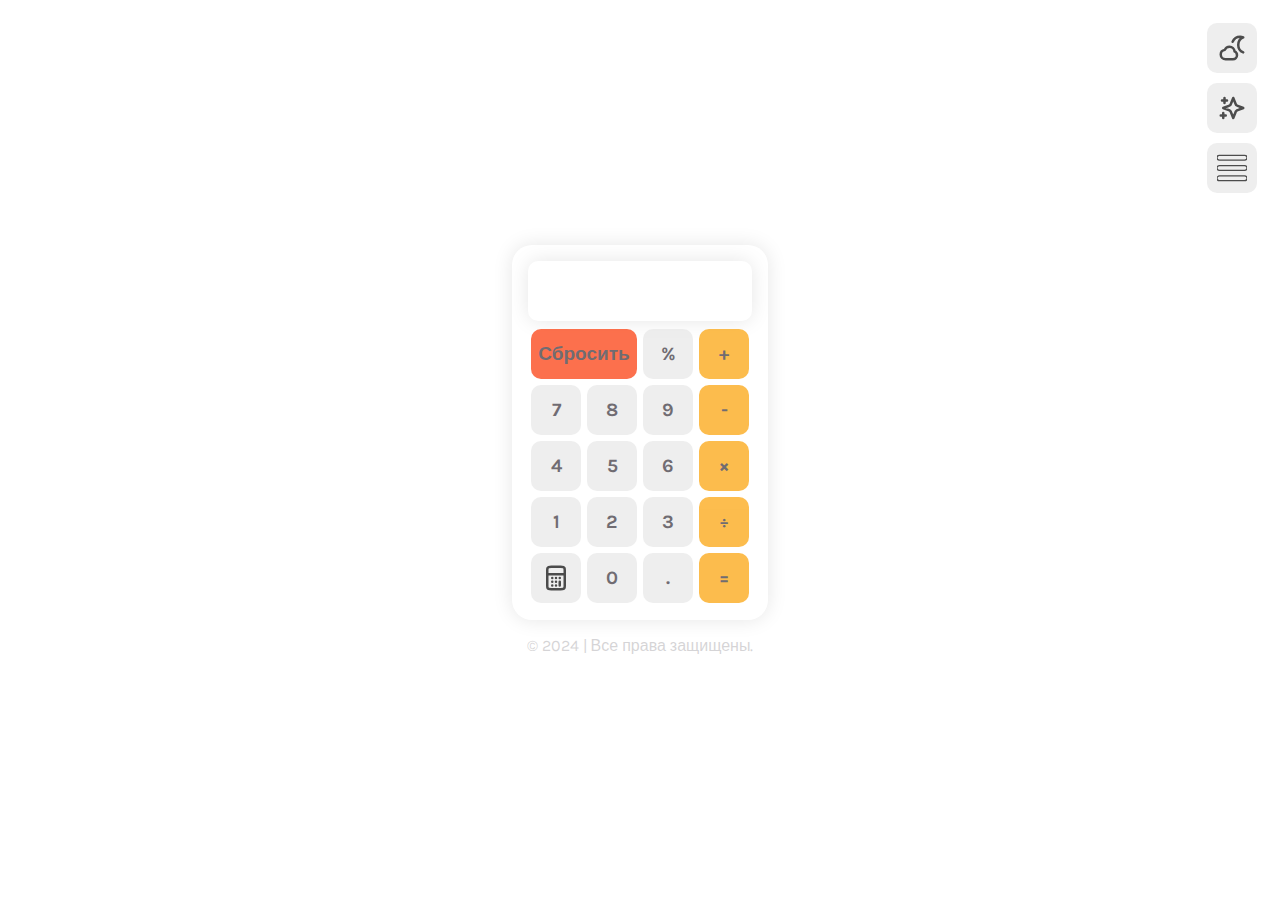
<file: index.html>
<!DOCTYPE html>
<html lang="en">
<head>
    <meta charset="UTF-8">
    <meta name="viewport" content="width=device-width, initial-scale=1.0">
    <title>Calculator</title>
    <link rel="stylesheet" href="css/styles.css" id="theme-link">
</head>
<body>
    <button class="btn-other btn-menu" id="btn-menu">
        <svg class="svg-icon" version="1.1" id="Capa_1" xmlns="http://www.w3.org/2000/svg" xmlns:xlink="http://www.w3.org/1999/xlink" 
            width="800px" height="800px" viewBox="0 0 24.75 24.75" xml:space="preserve"
            >
        <g>
            <path d="M0,3.875c0-1.104,0.896-2,2-2h20.75c1.104,0,2,0.896,2,2s-0.896,2-2,2H2C0.896,5.875,0,4.979,0,3.875z M22.75,10.375H2
                c-1.104,0-2,0.896-2,2c0,1.104,0.896,2,2,2h20.75c1.104,0,2-0.896,2-2C24.75,11.271,23.855,10.375,22.75,10.375z M22.75,18.875H2
                c-1.104,0-2,0.896-2,2s0.896,2,2,2h20.75c1.104,0,2-0.896,2-2S23.855,18.875,22.75,18.875z"/>
        </g>
        </svg>
    </button>
    <div class="history" id="history" style="display: none;">
        <div class="history-header">
            <a class="hist-btn hist-btn-clear">Очистить</a>
            <a class="hist-btn hist-btn-close">Закрыть</a>
        </div>
        <div class="history-items" id="history-items"></div>
    </div>
    <button id="theme-toggle" class="btn-other">
        <svg class="svg-icon" width="800px" height="800px" viewBox="0 0 24 24" xmlns="http://www.w3.org/2000/svg">
            <path d="M21 15.5018C18.651 14.5223 17 12.2039 17 9.5C17 6.79774 18.6534 4.48062 21 3.5C20.2304 3.17906 19.3859 3 18.5 3C15.7977 3 13.4806 4.64899 12.5 6.9956M6.9 21C4.74609 21 3 19.2889 3 17.1781C3 15.4286 4.3 13.8125 6.25 13.5C6.86168 12.0617 8.30934 11 9.9978 11C12.1607 11 13.9285 12.6589 14.05 14.75C15.1978 15.2463 16 16.4645 16 17.7835C16 19.5599 14.5449 21 12.75 21L6.9 21Z" stroke-width="2" stroke-linecap="round" stroke-linejoin="round"/>
        </svg>
    </button>
    <button class="btn-other btn-git" onclick="window.location.href='https://github.com/AppLe1101?tab=repositories'">
        <svg class="svg-icon" width="800px" height="800px" viewBox="0 0 24 24" xmlns="http://www.w3.org/2000/svg">
            <path d="M5 16V20M6 4V8M7 18H3M8 6H4M13 4L14.7528 8.44437C14.9407 8.92083 15.0347 9.15906 15.1786 9.35994C15.3061 9.538 15.462 9.69391 15.6401 9.82143C15.8409 9.9653 16.0792 10.0593 16.5556 10.2472L21 12L16.5556 13.7528C16.0792 13.9407 15.8409 14.0347 15.6401 14.1786C15.462 14.3061 15.3061 14.462 15.1786 14.6401C15.0347 14.8409 14.9407 15.0792 14.7528 15.5556L13 20L11.2472 15.5556C11.0593 15.0792 10.9653 14.8409 10.8214 14.6401C10.6939 14.462 10.538 14.3061 10.3599 14.1786C10.1591 14.0347 9.92083 13.9407 9.44437 13.7528L5 12L9.44437 10.2472C9.92083 10.0593 10.1591 9.9653 10.3599 9.82143C10.538 9.69391 10.6939 9.538 10.8214 9.35994C10.9653 9.15906 11.0593 8.92083 11.2472 8.44437L13 4Z" stroke-width="2" stroke-linecap="round" stroke-linejoin="round"/>
        </svg>
    </button>
    <form class="calc">
        <input type="text" class="result_field" readonly>
        <div class="calc_body">
            <div class="calc_advanced" id="btn_adv" style="display: none;">
                <button class="btn btn-add btn-operator">(</button>
                <button class="btn btn-add btn-operator">)</button>
                <button class="btn btn-add btn-operator">^</button>
                <button class="btn btn-add btn-operator">√</button>
            </div>
            <div class="calc_num">
                <button class="btn btn-reset">Сбросить</button>
                <button class="btn btn-add">%</button>

                <button class="btn btn-add" >7</button>
                <button class="btn btn-add">8</button>
                <button class="btn btn-add">9</button>

                <button class="btn btn-add">4</button>
                <button class="btn btn-add">5</button>
                <button class="btn btn-add">6</button>

                <button class="btn btn-add">1</button>
                <button class="btn btn-add">2</button>
                <button class="btn btn-add">3</button>

                <button class="btn btn-mode-toggle">
                    <svg class="svg-icon" viewBox="0 0 24 24" xmlns="http://www.w3.org/2000/svg"><g id="SVGRepo_bgCarrier" stroke-width="0"></g><g id="SVGRepo_tracerCarrier" stroke-linecap="round" stroke-linejoin="round"></g><g id="SVGRepo_iconCarrier"> <path d="M5 9H19M15 18V15M9 18H9.01M12 18H12.01M12 15H12.01M9 15H9.01M15 12H15.01M12 12H12.01M9 12H9.01M8.2 21H15.8C16.9201 21 17.4802 21 17.908 20.782C18.2843 20.5903 18.5903 20.2843 18.782 19.908C19 19.4802 19 18.9201 19 17.8V6.2C19 5.0799 19 4.51984 18.782 4.09202C18.5903 3.71569 18.2843 3.40973 17.908 3.21799C17.4802 3 16.9201 3 15.8 3H8.2C7.0799 3 6.51984 3 6.09202 3.21799C5.71569 3.40973 5.40973 3.71569 5.21799 4.09202C5 4.51984 5 5.07989 5 6.2V17.8C5 18.9201 5 19.4802 5.21799 19.908C5.40973 20.2843 5.71569 20.5903 6.09202 20.782C6.51984 21 7.07989 21 8.2 21Z" stroke-width="2" stroke-linecap="round" stroke-linejoin="round"></path> </g></svg>
                </button>
                <button class="btn btn-add btn-zero">0</button>
                <button class="btn btn-add">.</button> 
            </div>
            <div class="calc_operators">
                <button class="btn btn-add btn-operator" >+</button>
                <button class="btn btn-add btn-operator">-</button>
                <button class="btn btn-add btn-operator">×</button>
                <button class="btn btn-add btn-operator">÷</button>
                <button class="btn btn-eq btn-operator">=</button>
            </div>
            
        </div>  
    </form>
    <footer class="footer"><p>&copy; 2024 | Все права защищены.</p></footer>
    <script src="script.js"></script>
</body>
</html>
</file>
<file: css/styles.css>
@import url('https://fonts.googleapis.com/css2?family=Karla:ital,wght@0,200..800;1,200..800&display=swap');
body{
    height: 100vh;
    display: flex;
    flex-direction: column;
    justify-content: center;
    align-items: center;
    transition: 0.7s all;
}
*{
    box-sizing: border-box;  
    color: #342E37; 
    overflow: hidden;

    font-family: "Karla", sans-serif;
}
.result_field{
    display: block;
    position: relative;
    width: 100%;
    height: 60px;
    text-align: right;
    font-size: 35px;
    border-radius: 10px;
    border: none;
    margin-bottom: 5px;
    box-shadow: 0 0 20px rgba(0, 0, 0, 0.1);
    transition: 0.7s all;
}
.result_field.open-bracket::after{
    content: ')';
    position: absolute;
    right: 10px;
    top: 50%;
    transform: translateY(-50%);
    font-weight: bold;
    color: rgba(0, 0, 0, 0.3);
    pointer-events: none;
}
.calc{
    display: flex;
    flex-wrap: wrap;
    background-color: #fff;
    width: 256px;
    height: 375px;
    padding: 16px;
    border-radius: 20px;
    margin: 0 auto;
    box-shadow: 0 0 20px rgba(0, 0, 0, 0.1);
    transition: 0.7s all;
}
.btn{
    margin: 3px;
    width: 50px;
    height: 50px;
    font-size: 19px;
    transition: 0.7s all;
    opacity: 0.7;
    font-weight: 700;
    background-color: #e7e7e7;
    border: none;
    border-radius: 10px;
}
.btn-other{
    margin: 3px;
    width: 50px;
    height: 50px;
    font-size: 16px;
    transition: 0.7s all;
    opacity: 0.7;
    font-weight: 700;
    background-color: #e7e7e7;
    border: none;
    border-radius: 10px;
    z-index: 1000;
}
.small-btn{
    margin: 3px;
    width: 50px;
    height: 40px;
    font-size: 16px;
    transition: 0.7s all;
    opacity: 0.7;
    font-weight: 700;
    background-color: #e7e7e7;
    border: none;
    border-radius: 10px;
}
.btn:hover{
    opacity: 1;
}
.btn-reset{
    width: 106px;
    background-color: #fc3503;
}

.calc_body{
    display: flex;
    justify-content: space-between;
    align-items: flex-end;
    flex-wrap: wrap;
    font-size: 0;
    width: 224px;
}
.calc_num{
    display: flex;
    justify-content: space-between;
    flex-wrap: wrap;
    width: 168px;
    flex: none;
}
.calc_operators{
    display: flex;
    flex-wrap: wrap;
    justify-content: space-between;
    width: 50px;
    flex: auto;
}
.calc_advanced{
    display: flex;
}
.btn-operator{
    background-color: #fca103;
}

#theme-toggle{
    position: fixed;
    right: 20px;
    top: 20px;
}
.btn-git{
    position: fixed;
    right: 20px;
    top: 80px;
}
.btn-menu{
    position: fixed;
    right: 20px;
    top: 140px;
}
.history{
    display: block;
    flex-direction: column;
    position: absolute;
    width: 30%;
    height: 100%;
    transform: translateY(-10px);
    left: 0;
    border-radius: 20px;
    background-color: #fff;
    box-shadow: 0 0 20px rgba(0, 0, 0, 0.1);
    transition: 0.7s all;
    overflow-y: auto;
    z-index: 1000;
}
.history-header{
    display: flex;
    position: sticky;
    top: 0;
    justify-content: space-around;
    padding: 10px 0 10px 0;
    backdrop-filter: blur(5px);
}
.hist-btn{
    cursor: pointer;
    text-decoration: none;
    color: #fca103;
    font-size: 20px;
}
.history-item{
    display: flex;
    justify-content: center;
    align-items: center;
    width: 100%;
    height: 70px;
    font-size: 28px;
    font-weight: 700;
    margin-bottom: 5px;
    border-radius: 10px;
    background-color: #fff;
    box-shadow: 0 0 20px rgba(0, 0, 0, 0.1);
    transition: 0.7s all;
    z-index: 1001;
}
.svg-icon{
    width: 30px;
    height: 30px;
    vertical-align: middle;
    fill: none;
    stroke: #000;
    transition: 0.4s all;
}
.footer{
    opacity: .2;
}

@media (max-width: 600px) {
    .history{
        display: block;
        position: absolute;
        bottom: 0;
        width: 100%;
        height: 60%;
        overflow-y: auto;
    }
    .history-item{
        height: 70px;
    }
    #theme-toggle{
        position: fixed;
        top: 20px;
        left: 50%;
        transform: translateX(-85px);
    }
    .btn-git{
        position: fixed;
        top: 20px;
        left: 50%;
        transform: translateX(-50%);
    }
    .btn-menu{
        position: fixed;
        top: 20px;
        left: 50%;
        transform: translateX(35px);
    }
    .history-header{
        display: flex;
    }
}@media (max-height: 570px) {

    .calc{
        width: 256px;
        height: 300px;
    }
    .btn{
        height: 37px;
        font-size: 16px;
    }
    .small-btn{
        height: 30px;
        font-size: 16px;
    }
}
@media (max-height: 490px) {

    .btn-git{
        top: 10px;
    }
    .btn-menu{
        top: 10px;
    }
    #theme-toggle{
        top: 10px;
    }
}
@media (max-height: 470px) {
    body{
        justify-content: flex-end;
    }
    .calc{
        width: 256px;
        height: 300px;
    }
    .btn{
        height: 37px;
        font-size: 16px;
    }
    .small-btn{
        height: 30px;
        font-size: 16px;
    }

}
</file>
